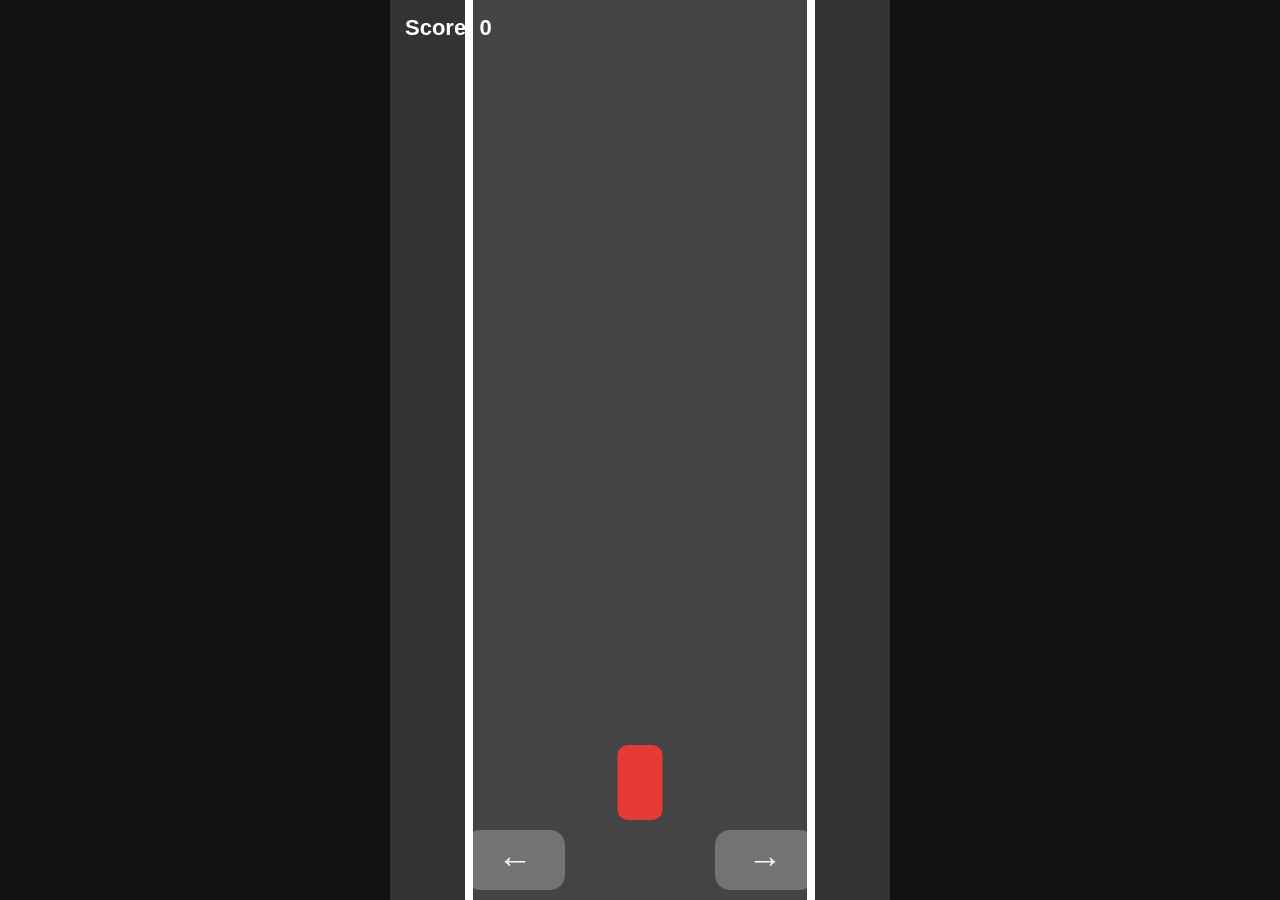
<file: index.html>
<!DOCTYPE html>
<html lang="en">
<head>
<meta charset="UTF-8">
<meta name="viewport" content="width=device-width, initial-scale=1.0">
<title>GameZone - Racing</title>

<style>
* {
    box-sizing: border-box;
    margin: 0;
    padding: 0;
}

body {
    background: #111;
    overflow: hidden;
    font-family: Arial, sans-serif;
    touch-action: none;
}

#game {
    position: relative;
    width: 100vw;
    height: 100vh;
    max-width: 500px;
    margin: auto;
    background: #333;
    overflow: hidden;
}

#road {
    position: absolute;
    width: 70%;
    height: 100%;
    left: 15%;
    background: #444;
    border-left: 8px solid #fff;
    border-right: 8px solid #fff;
}

.line {
    position: absolute;
    width: 8px;
    height: 100px;
    background: white;
    left: 50%;
    transform: translateX(-50%);
}

#player {
    position: absolute;
    width: 45px;
    height: 75px;
    background: #e53935;
    border-radius: 10px;
    bottom: 80px;
    left: 50%;
    transform: translateX(-50%);
}

.enemy {
    position: absolute;
    width: 45px;
    height: 75px;
    background: #2196f3;
    border-radius: 10px;
}

#score {
    position: absolute;
    top: 15px;
    left: 15px;
    color: white;
    font-size: 22px;
    font-weight: bold;
    z-index: 10;
}

#controls {
    position: absolute;
    bottom: 10px;
    width: 100%;
    display: flex;
    justify-content: space-around;
    z-index: 20;
}

button {
    width: 100px;
    height: 60px;
    font-size: 35px;
    border: none;
    border-radius: 15px;
    background: rgba(255,255,255,0.25);
    color: white;
}
</style>
</head>

<body>

<div id="game">

    <div id="road"></div>

    <div id="score">Score: 0</div>

    <div id="player"></div>

    <div id="controls">
        <button id="left">←</button>
        <button id="right">→</button>
    </div>

</div>

<script>

const game = document.getElementById("game");
const player = document.getElementById("player");
const scoreText = document.getElementById("score");

let playerX = 50;
let score = 0;
let speed = 5;
let enemies = [];

function movePlayer(direction) {

    playerX += direction * 5;

    if (playerX < 18) playerX = 18;
    if (playerX > 82) playerX = 82;

    player.style.left = playerX + "%";
}

document.getElementById("left").addEventListener("touchstart", () => {
    movePlayer(-1);
});

document.getElementById("right").addEventListener("touchstart", () => {
    movePlayer(1);
});

document.addEventListener("keydown", e => {

    if (e.key === "ArrowLeft") {
        movePlayer(-1);
    }

    if (e.key === "ArrowRight") {
        movePlayer(1);
    }

});

function createEnemy() {

    const enemy = document.createElement("div");

    enemy.className = "enemy";

    enemy.style.left =
        (25 + Math.random() * 50) + "%";

    enemy.style.top = "-100px";

    game.appendChild(enemy);

    enemies.push(enemy);
}

function collision(a, b) {

    const r1 = a.getBoundingClientRect();
    const r2 = b.getBoundingClientRect();

    return !(
        r1.bottom < r2.top ||
        r1.top > r2.bottom ||
        r1.right < r2.left ||
        r1.left > r2.right
    );
}

function gameLoop() {

    enemies.forEach((enemy, index) => {

        let y = parseFloat(enemy.style.top);

        y += speed;

        enemy.style.top = y + "px";

        if (collision(player, enemy)) {

            alert("Game Over! Score: " + score);

            location.reload();
        }

        if (y > window.innerHeight) {

            enemy.remove();

            enemies.splice(index, 1);

            score++;

            scoreText.textContent =
                "Score: " + score;

            if (score % 10 === 0) {
                speed += 1;
            }
        }
    });

    requestAnimationFrame(gameLoop);
}

setInterval(createEnemy, 1200);

gameLoop();

</script>

</body>
</html>
</file>
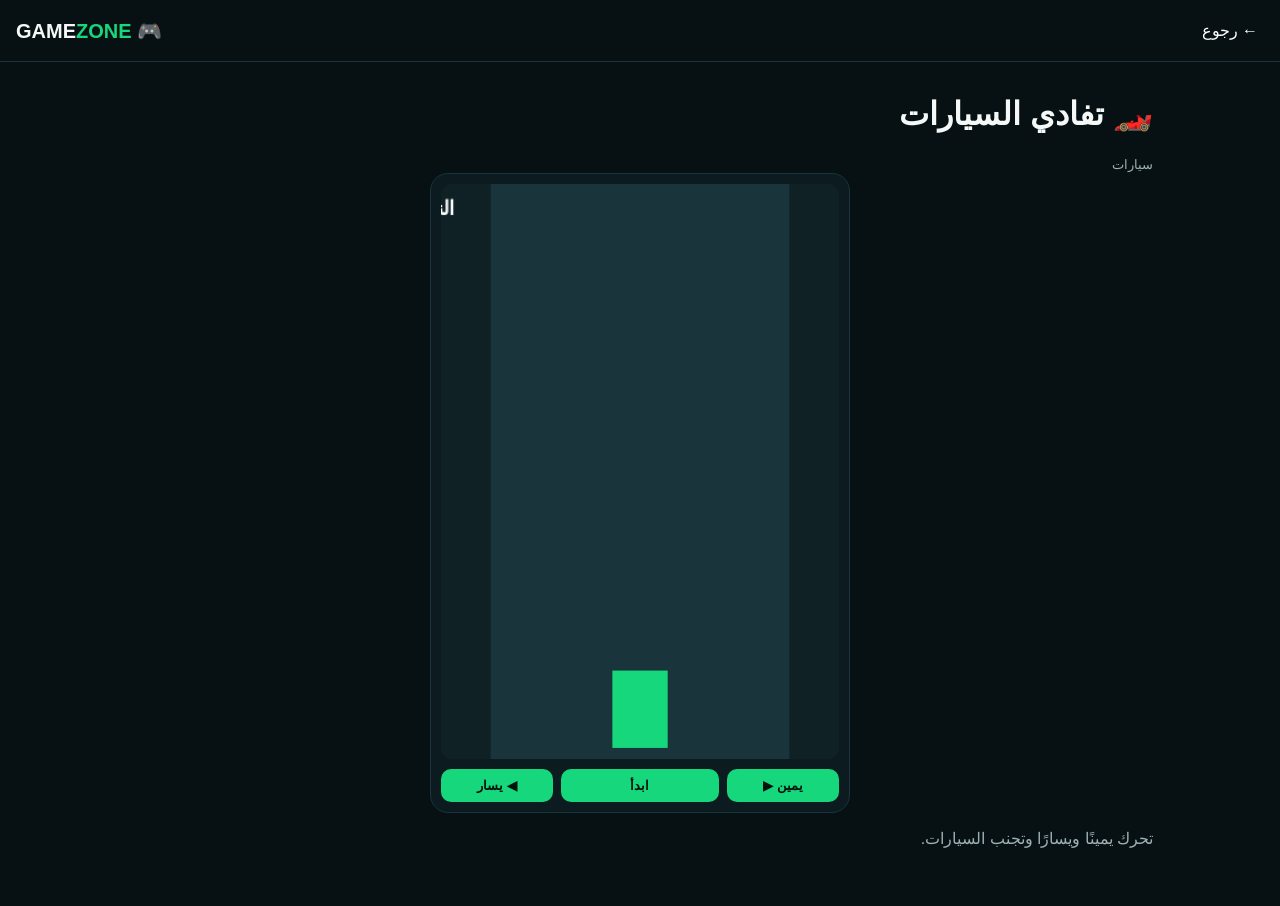
<file: game.html>
<!doctype html><html lang="ar" dir="rtl"><head><meta charset="utf-8"><meta name="viewport" content="width=device-width,initial-scale=1"><title>GAMEZONE</title><link rel="stylesheet" href="style.css"></head><body><header><button onclick="history.back()">← رجوع</button><div class="brand">🎮 GAME<span>ZONE</span></div></header><main><div id="info"></div><div class="player"><canvas id="c" width="360" height="520"></canvas><div class="controls"><button id="left">◀ يسار</button><button id="start">ابدأ</button><button id="right">يمين ▶</button></div></div><p id="desc"></p></main><script>const gs=[{id:1,title:"تفادي السيارات",cat:"سيارات",emoji:"🏎️",type:"dodge",desc:"تحرك يمينًا ويسارًا وتجنب السيارات."},{id:2,title:"قفزة النينجا",cat:"مغامرات",emoji:"🥷",type:"jump",desc:"اضغط للقفز فوق العقبة."},{id:3,title:"ركلة الهدف",cat:"رياضة",emoji:"⚽",type:"tap",desc:"اضغط داخل المنطقة الخضراء."},{id:4,title:"اختبار السرعة",cat:"ألغاز",emoji:"⚡",type:"reaction",desc:"انتظر الأخضر واضغط بسرعة."},{id:5,title:"سباق السرعة",cat:"سيارات",emoji:"🚗",type:"dodge",desc:"تجنب السيارات وسجل أعلى نتيجة."},{id:6,title:"محارب الساحة",cat:"أكشن",emoji:"⚔️",type:"reaction",desc:"اختبر سرعة رد فعلك."}];const g=gs.find(x=>x.id==Number(new URLSearchParams(location.search).get("id")))||gs[0];info.innerHTML=`<h1>${g.emoji} ${g.title}</h1><small>${g.cat}</small>`;desc.textContent=g.desc;const c=document.getElementById('c'),x=c.getContext('2d');let run=false,score=0,carX=155,en=[],jump=0,vy=0,target=false;function draw(){x.fillStyle='#102126';x.fillRect(0,0,360,520);x.fillStyle='#19343b';x.fillRect(45,0,270,520);if(g.type==='dodge'){x.fillStyle='#16d77c';x.fillRect(carX,440,50,70);en.forEach(e=>{x.fillStyle='#ef4d55';x.fillRect(e.x,e.y,50,70)})}if(g.type==='jump'){x.fillStyle='#173038';x.fillRect(0,430,360,90);x.fillStyle='#16d77c';x.fillRect(70,390-jump,42,42);x.fillStyle='#ef4d55';x.fillRect(285,395,45,45)}if(g.type==='tap'){x.fillStyle='#17d77c';x.fillRect(145,205,70,110);x.fillStyle='#fff';x.beginPath();x.arc(70+(score*4%220),260,24,0,7);x.fill()}if(g.type==='reaction'){x.fillStyle=target?'#17d77c':'#ef4d55';x.beginPath();x.arc(180,260,90,0,7);x.fill()}x.fillStyle='#fff';x.font='bold 18px Arial';x.fillText('النقاط: '+score,12,28)}function loop(){if(!run)return;if(g.type==='dodge'){en.forEach(e=>e.y+=4);en=en.filter(e=>e.y<530);if(Math.random()<.03)en.push({x:55+Math.floor(Math.random()*5)*50,y:-70});for(const e of en)if(e.x<carX+50&&e.x+50>carX&&e.y<510&&e.y+70>440){run=false;alert('انتهت اللعبة! نتيجتك: '+score)}}else if(g.type==='jump'){jump+=vy;vy-=.7;if(jump<0){jump=0;vy=0}}else if(g.type==='reaction'){if(!target&&Math.random()<.02)target=true}score++;draw();requestAnimationFrame(loop)}function move(d){if(run&&g.type==='dodge')carX=Math.max(50,Math.min(260,carX+d))}left.onclick=()=>move(-55);right.onclick=()=>move(55);start.onclick=()=>{run=true;score=0;carX=155;en=[];jump=0;vy=0;target=false;requestAnimationFrame(loop)};c.onpointerdown=()=>{if(!run)return;if(g.type==='jump'&&jump===0)vy=11;else if(g.type==='tap'){let p=70+(score*4%220);score+=(p>145&&p<215)?30:-10}else if(g.type==='reaction'&&target){score+=100;target=false}};document.onkeydown=e=>{if(e.key==='ArrowLeft')move(-55);if(e.key==='ArrowRight')move(55);if(e.code==='Space'&&g.type==='jump'&&jump===0)vy=11};draw();</script></body></html>
</file>
<file: style.css>
*{box-sizing:border-box}body{margin:0;background:#071114;color:#f4f8f7;font-family:Arial,sans-serif;padding-bottom:30px}header{height:62px;border-bottom:1px solid #19343b;display:flex;align-items:center;justify-content:space-between;padding:0 16px;position:sticky;top:0;background:#071114;z-index:5}.brand{font-weight:900;font-size:20px}.brand span{color:#17d77c}header button{background:none;border:0;color:#fff;font-size:16px}main{max-width:1050px;margin:auto;padding:12px}.hero{padding:28px 20px;border:1px solid #19343b;border-radius:20px;background:#102126}.hero p{color:#17d77c}.hero h1{font-size:40px}.search{display:flex;gap:8px;background:#071114;border:1px solid #29444b;padding:12px;border-radius:13px}.search input{flex:1;background:none;border:0;outline:0;color:#fff}.grid{display:grid;grid-template-columns:repeat(4,1fr);gap:12px}.card{background:#0c1b20;border:1px solid #19343b;border-radius:15px;overflow:hidden;cursor:pointer}.thumb{aspect-ratio:16/10;display:grid;place-items:center;font-size:55px;background:#173038}.info{padding:11px}.info b,.info span{display:block}.info span{color:#8fa3a7;font-size:12px;margin:5px 0 10px}.info button,.cats button,.controls button{border:0;border-radius:10px;background:#16d77c;color:#04120c;font-weight:800;padding:9px}.info button{width:100%}.cats{display:grid;grid-template-columns:repeat(4,1fr);gap:10px}.cats button{padding:15px}.player{max-width:420px;margin:auto;background:#0c1b20;border:1px solid #19343b;border-radius:18px;padding:10px}.player canvas{display:block;width:100%;border-radius:12px;background:#102126}.controls{display:grid;grid-template-columns:1fr 1.4fr 1fr;gap:8px;margin-top:10px;direction:ltr}.controls button{direction:rtl}.game-title{display:flex;gap:12px}small,p{color:#9db0b4}@media(max-width:700px){.grid{grid-template-columns:repeat(2,1fr)}.cats{grid-template-columns:repeat(2,1fr)}.hero h1{font-size:35px}}
</file>
